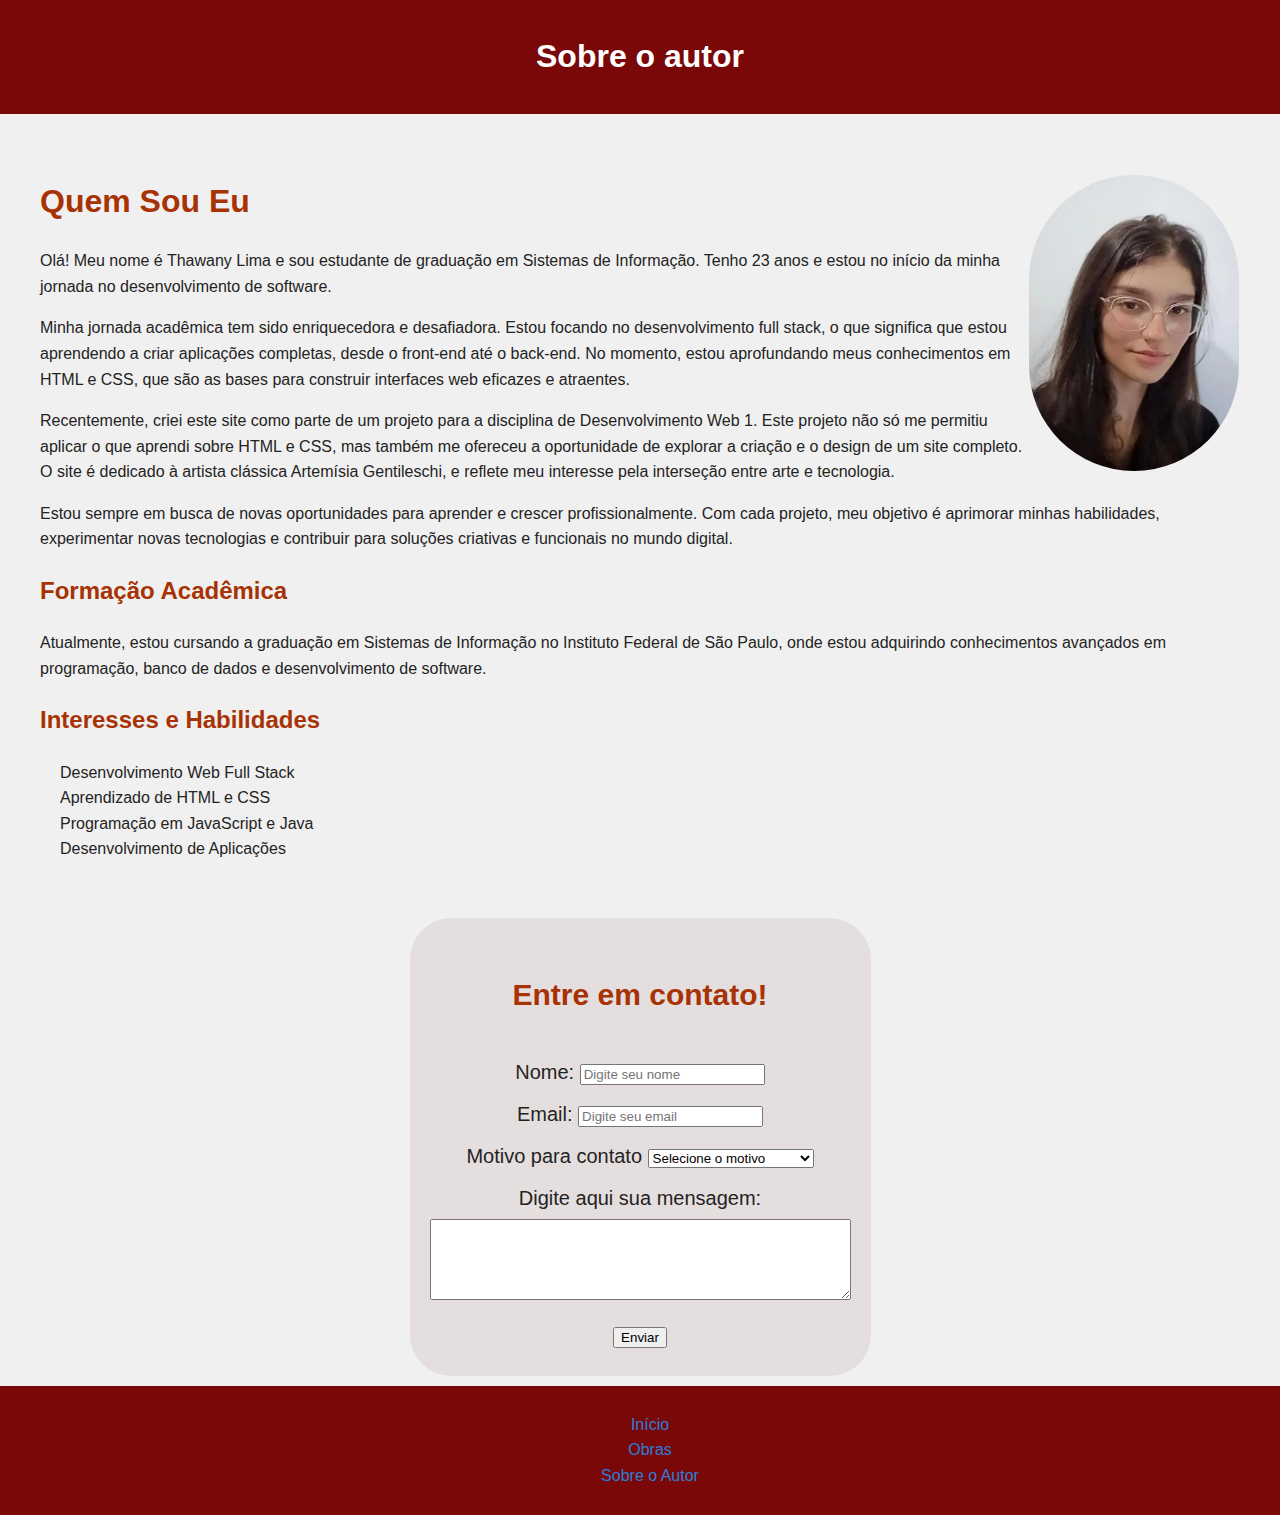
<file: autor.html>
<!DOCTYPE html>
<html lang="pt-br">
    <head>
        <meta charset="UTF-8">
        <meta name="viewport" content="width=device-width, initial-scale=1.0">
        <meta name="description" content="Sobre autor da página dedicada a Artemisia Gentileschi, uma pintora clássica italiana.">
        <meta name="keywords" content="Sobre autor, Artemisia Gentileschi, pintora clássica">
        <link rel="icon" type="images/png" href="images/icon.png" sizes="16x16"/>
        <title>Sobre o autor</title>
        <link rel="stylesheet" href="css/autor.css">
    </head>
    <body>
        <header>
            <h1>Sobre o autor</h1>
        </header>
        <div id="content">
            <table class="story-img-container">
                <tbody>
                <tr>
                <td><img class="story-img" src="images/selfie.jpg" width="210"></td>
                </tr>
                </tbody>
            </table>
            <section id="sobre">
                <h1 class="title">Quem Sou Eu</h1>
                <p>Olá! Meu nome é Thawany Lima e sou estudante de graduação em Sistemas de Informação. Tenho 23 anos e estou no início da minha jornada no desenvolvimento de software.</p>
                
                <p>Minha jornada acadêmica tem sido enriquecedora e desafiadora. Estou focando no desenvolvimento full stack, o que significa que estou aprendendo a criar aplicações completas, desde o front-end até o back-end. No momento, estou aprofundando meus conhecimentos em HTML e CSS, que são as bases para construir interfaces web eficazes e atraentes.</p>
                
                <p>Recentemente, criei este site como parte de um projeto para a disciplina de Desenvolvimento Web 1. Este projeto não só me permitiu aplicar o que aprendi sobre HTML e CSS, mas também me ofereceu a oportunidade de explorar a criação e o design de um site completo. O site é dedicado à artista clássica Artemísia Gentileschi, e reflete meu interesse pela interseção entre arte e tecnologia.</p>
                
                <p>Estou sempre em busca de novas oportunidades para aprender e crescer profissionalmente. Com cada projeto, meu objetivo é aprimorar minhas habilidades, experimentar novas tecnologias e contribuir para soluções criativas e funcionais no mundo digital.</p>
                
                <h2 class="title">Formação Acadêmica</h2>
                <p>Atualmente, estou cursando a graduação em Sistemas de Informação no Instituto Federal de São Paulo, onde estou adquirindo conhecimentos avançados em programação, banco de dados e desenvolvimento de software.</p>
                
                <h2 class="title">Interesses e Habilidades</h2>
                <ul>
                    <li>Desenvolvimento Web Full Stack</li>
                    <li>Aprendizado de HTML e CSS</li>
                    <li>Programação em JavaScript e Java</li>
                    <li>Desenvolvimento de Aplicações</li>
                </ul>
            </section>
        </div>
        <div id="formulario">
            <h2 class="title">Entre em contato!</h2>
            <form action="form.html" method="get">
                <label for="fnome">Nome:</label>
                <input type="text" name="fnome" id="fnome" placeholder="Digite seu nome"><br>
                <label for="femail">Email:</label>
                <input type="email" name="femail" id="femail" placeholder="Digite seu email"><br>
                <label for="fmotivo">Motivo para contato</label>
                <select id="fmotivo">
                    <option value="" disabled selected>Selecione o motivo</option>
                    <option value="duvida">Dúvidas</option>
                    <option value="sugestao">Sugestões de Conteúdo</option>
                    <option value="correçao">Correção de Informação</option>
                    <option value="feedback">Feedback sobre o Site</option>
                    <option value="parcerias">Parcerias</option>
                    <option value="outros">Outro motivo</option>
                </select><br>
                <label for="farea">Digite aqui sua mensagem:</label><br>
                <textarea id="farea" name="farea" maxlength="200" cols="50" rows="5"></textarea ><br>
                <input type="submit" value="Enviar" >
            </form>
        </div>
        <footer>
            <nav class="nav-links">
                <ul>
                    <li><a href="index.html" target="_self">Início</a></li>
                    <li><a href="obras.html" target="_self">Obras</a></li>
                    <li><a href="autor.html" target="_self">Sobre o Autor</a></li>
                </ul>
        </footer>
    </body>
</html>
</file>
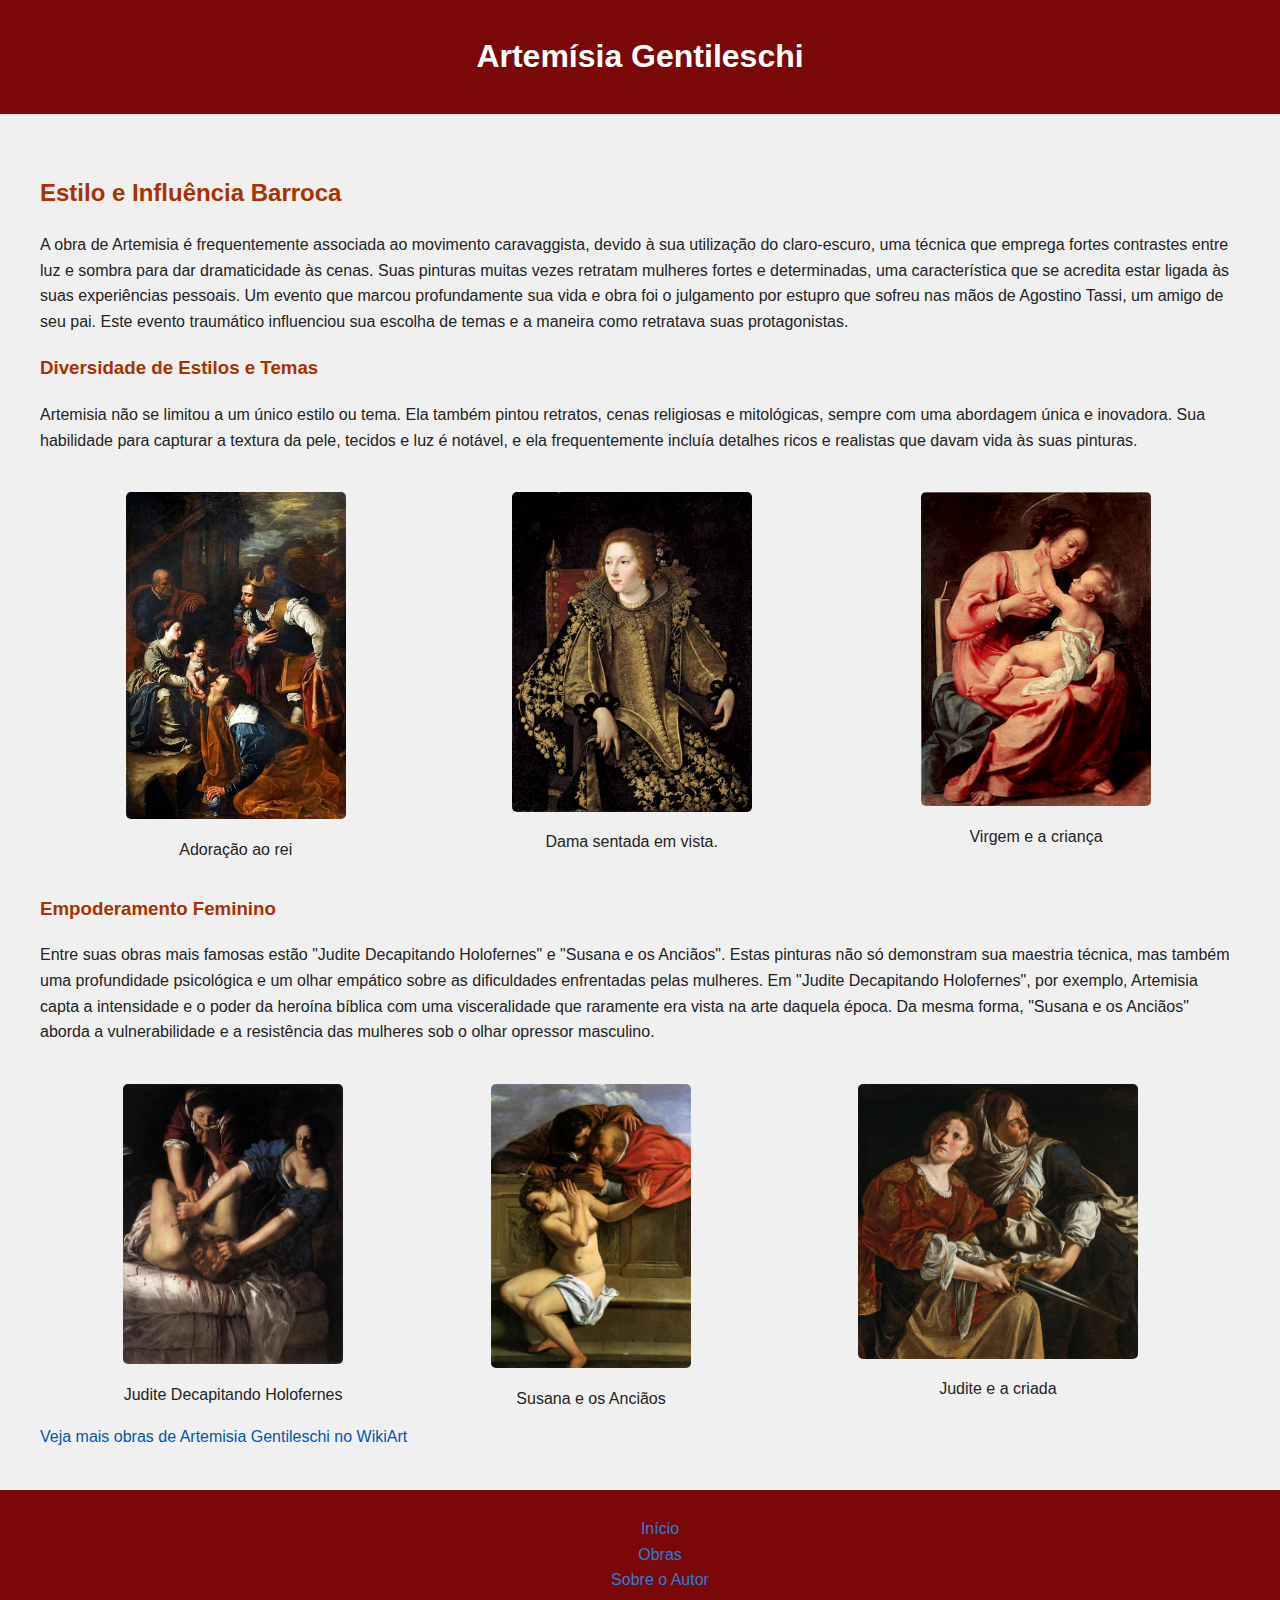
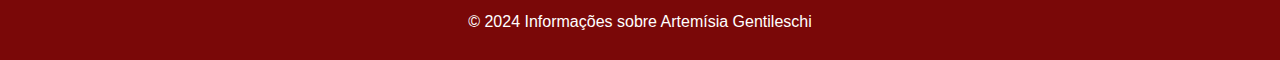
<file: obras.html>
<!DOCTYPE html>
<html lang="pt-br">
    <head>
        <meta charset="UTF-8">
        <meta name="viewport" content="width=device-width, initial-scale=1.0">
        <meta name="description" content="Página dedicada a Artemisia Gentileschi, uma pintora clássica italiana. Conheça sua biografia, obras e legado.">
        <meta name="keywords" content="Artemisia Gentileschi, pintora clássica, arte barroca, arte renascentista, obras de arte, mulheres artistas, história da arte">
        <link rel="icon" type="images/png" href="images/icon.png" sizes="16x16"/>
        <title>Obras de Artemísia Gentileschi</title>
        <link rel="stylesheet" href="css/obras.css">
    </head>
    <body>
        <header>
            <h1>Artemísia Gentileschi</h1>
        </header>
        <div id="content">
            <section id="style">
                <h2 class="section-title">Estilo e Influência Barroca</h2>
                <p>A obra de Artemisia é frequentemente associada ao movimento caravaggista, devido à sua utilização do claro-escuro, uma técnica que emprega fortes contrastes entre luz e sombra para dar dramaticidade às cenas. Suas pinturas muitas vezes retratam mulheres fortes e determinadas, uma característica que se acredita estar ligada às suas experiências pessoais. Um evento que marcou profundamente sua vida e obra foi o julgamento por estupro que sofreu nas mãos de Agostino Tassi, um amigo de seu pai. Este evento traumático influenciou sua escolha de temas e a maneira como retratava suas protagonistas.</p>
            </section>
            <section id="themes">
                <h3 class="section-title">Diversidade de Estilos e Temas</h3>
                <p>Artemisia não se limitou a um único estilo ou tema. Ela também pintou retratos, cenas religiosas e mitológicas, sempre com uma abordagem única e inovadora. Sua habilidade para capturar a textura da pele, tecidos e luz é notável, e ela frequentemente incluía detalhes ricos e realistas que davam vida às suas pinturas.</p>
            <div class="artwork">
                <table class="story-img-container">
                    <tbody>
                    <tr>
                    <td><img class="story-img" src="images/adoration-of-the-kings.jpg" alt="Adoração ao rei" width="220" ><br>Adoração ao rei <br></td>
                    <td><img class="story-img" src="images/dame-assise-de-trois-quarts.jpg" alt="Dama sentada em vista." width="240"><br> Dama sentada em vista.</br></td>
                    <td><img class="story-img" src="images/Madonna col Bambino.jpg" alt="Virgem e a criança" width="230" ><br>Virgem e a criança</br></td>
                    </tbody>
                </table>
            </div>
        </section>
        <div class="clear"></div>
        <section id="paints">
            <h3 class="section-title"> Empoderamento Feminino</h3>
            <p>Entre suas obras mais famosas estão "Judite Decapitando Holofernes" e "Susana e os Anciãos". Estas pinturas não só demonstram sua maestria técnica, mas também uma profundidade psicológica e um olhar empático sobre as dificuldades enfrentadas pelas mulheres. Em "Judite Decapitando Holofernes", por exemplo, Artemisia capta a intensidade e o poder da heroína bíblica com uma visceralidade que raramente era vista na arte daquela época. Da mesma forma, "Susana e os Anciãos" aborda a vulnerabilidade e a resistência das mulheres sob o olhar opressor masculino.</p>
        </section>
        <div class="artwork">
            <table class="story-img-container">
                <tbody>
                <tr>
                <td><img class="story-img" src="images/judith.jpg" alt="Judite decapitando Holofernes" width="220" ><br>Judite Decapitando Holofernes<br></td>
                <td><img class="story-img" src="images/susanna.jpg" alt="Susana e oss Anciãos" width="200"><br>Susana e os Anciãos</br></td>
                <td><img class="story-img" src="images/judith-and-her-maidservant.jpg" width="280"><br>Judite e a criada</br></td>
                </tbody>
            </table>
        </div>
        <div class="clear"></div>
        
        <div class="links">
            <a href="https://www.wikiart.org/pt/artemisia-gentileschi/" target="_blank">Veja mais obras de Artemisia Gentileschi no WikiArt</a>   
        </div>
        </div>
        <footer>
            <nav class="nav-links">
                <ul>
                    <li><a href="index.html" target="_self">Início</a></li>
                    <li><a href="obras.html" target="_self">Obras</a></li>
                    <li><a href="autor.html" target="_self">Sobre o Autor</a></li>
                </ul>
            <p> &copy; 2024 Informações sobre Artemísia Gentileschi</p>
        </footer>

    </body>
</html>
</file>
<file: css/autor.css>
body {
    font-family: Arial, sans-serif;
    line-height: 1.6;
    margin: 0;
    padding: 0;
    background-color: #f0f0f0;
    color: #242323;
}
header, footer {
    background-color: #7a0808;
    color: #fff;
    padding: 10px 0;
    text-align: center;
}
#content {
    padding: 20px;
    margin: 20px;
}
.title {
    color: #a73204;
}
ul {
    padding-left: 20px;
    list-style-type: none;
}
.nav-links ul li a {
    text-decoration: none;
    color: #2a7fda;
}
#formulario {
    padding: 20px;
    margin: 10px auto;
    background-color: #e4dedefd;
    border-radius: 3cap;
    text-align: center;
    font-size: 20px;
    line-height: 2.1;
    max-width: fit-content;
}
.story-img-container {
    float: right; 
    text-align: right;
    border-collapse: collapse; 
}
.story-img {
    max-width: 100%; /* Garante que a imagem não exceda o container */
    height: auto; /* Mantem a proporção da imagem */
    margin: 20px auto; 
    border-radius: 10pc;
}
</file>
<file: css/obras.css>
body {
    font-family: Arial, sans-serif;
    line-height: 1.6;
    margin: 0;
    padding: 0;
    background-color: #f0f0f0;
    color: #242323;
}
header, footer {
    background-color: #7a0808;
    color: #fff;
    padding: 10px 0;
    text-align: center;
}
#content {
    padding: 20px;
    margin: 20px;
}
.section-title {
    color: #a73204;
}
ul, ol, li {
    list-style-type: none;
}
.artwork img {
    max-width: 100%;
    height: auto;
    border-radius: 5px;
    margin: 10px 0;
}
.artwork {
    text-align: center;
}
.story-img-container {
    margin: 0 auto;
    border-spacing: 12px; 
    border-collapse: separate; /* espaçamento entre células */
    width: 100%; /* Ajusta a tabela ao tamanho do container */
}
.story-img {
    max-width: 100%;
    height: auto; 
    margin-right: 4px;
}
.story-img-container td {
    vertical-align: top;
}
.nav-links ul li a {
    text-decoration: none;
    color: #2a7fda;
}
.links a {
    color: #0056b3;
    text-decoration: none;
}
.links a:hover {
    text-decoration: underline;
}
.clear {
    clear: both;
}
</file>
